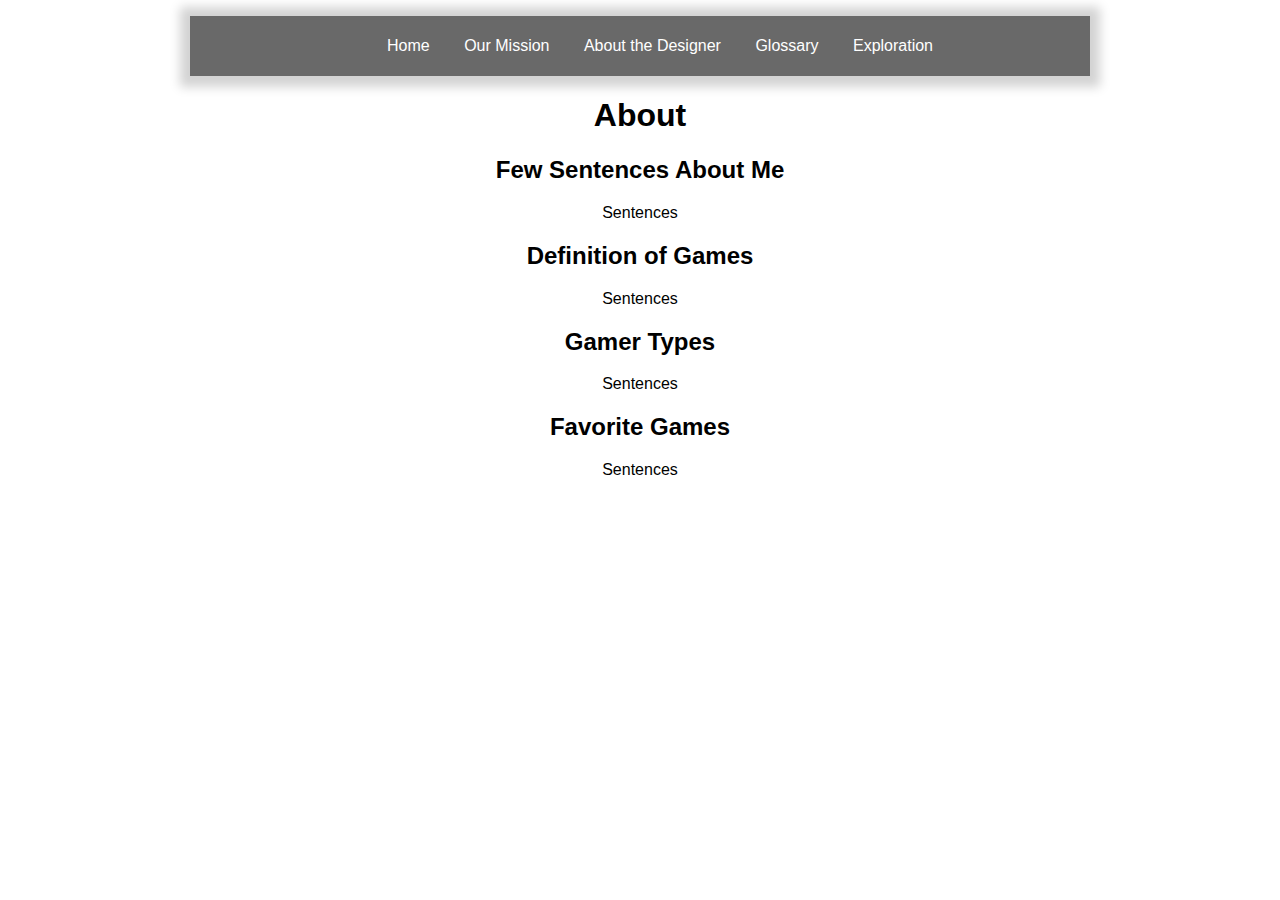
<file: about.html>
<!DOCTYPE html>
<html lang="en">
  <head>
    <meta charset="UTF-8">
    <meta name="viewport" content="width=device-width, initial-scale=1.0">
    <meta name="author" content="Insert Your Name Here">
    <title>Insert Title for this Page Here</title>
    <link rel="stylesheet" href="style.css">
    
  </head>
  <body>
  <nav id="topNav">
    <ul>
       <li> <a href="index.html">Home</a> </li>
       <li> <a href="mission.html">Our Mission</a> </li>
       <li> <a href="about.html">About the Designer</a> </li>
       <li> <a href="glossary.html">Glossary</a> </li>
       <li> <a href="explorations.html">Exploration</a> </li>
    </ul>
   </nav>
    <center>
      <h1>
        About
      </h1>
      <h2>
        Few Sentences About Me
      </h2>
      <p>
        Sentences
      </p>
      <h2>
        Definition of Games
      </h2>
      <p>
        Sentences
      </p>
      <h2>
        Gamer Types
      </h2>
      <p>
        Sentences
      </p>
      <h2>
        Favorite Games
      </h2>
      <p>
        Sentences
      </p>
    </center>

  </body>
</html>
</file>
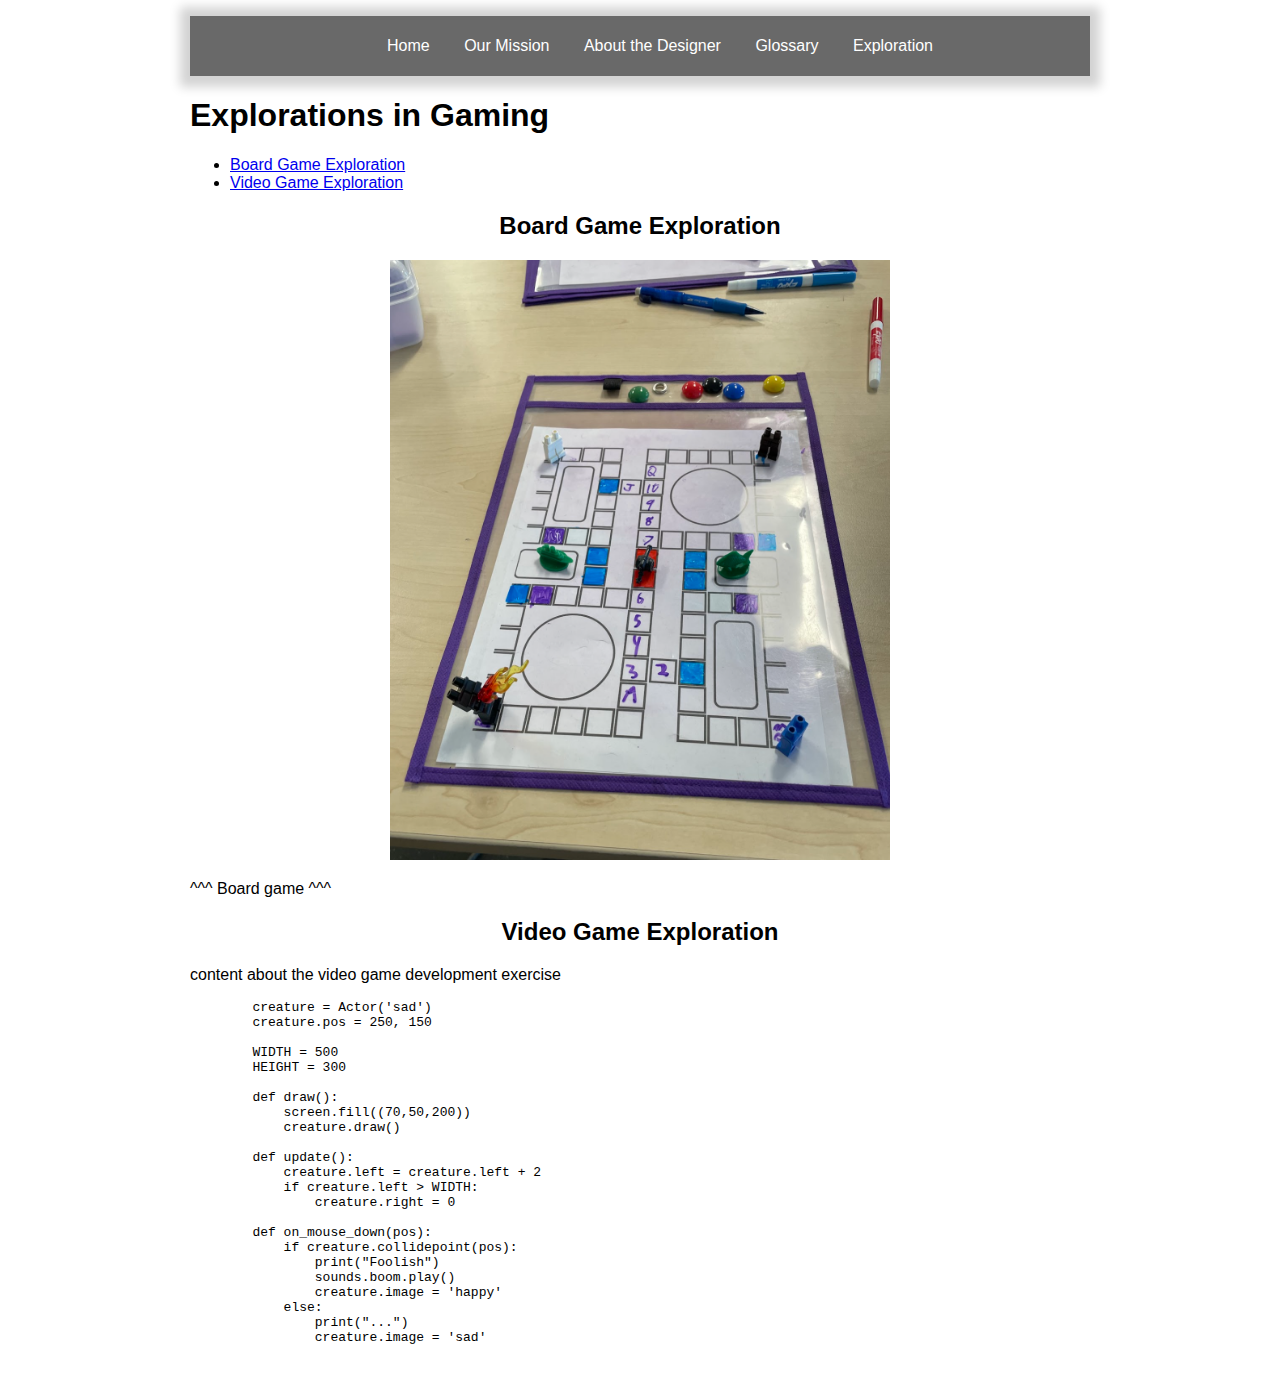
<file: explorations.html>
<!DOCTYPE html>
<html lang="en">
  <head>
    <meta charset="UTF-8">
    <meta name="viewport" content="width=device-width, initial-scale=1.0">
    <meta name="author" content="Matthew Jones">
    <title>Explorations</title>
    <link rel="stylesheet" href="style.css">
    
  </head>
  <body>

    <nav id="topNav">
      <ul>
        <li> <a href="index.html">Home</a> </li>
        <li> <a href="mission.html">Our Mission</a> </li>
        <li> <a href="about.html">About the Designer</a> </li>
        <li> <a href="glossary.html">Glossary</a> </li>
        <li> <a href="explorations.html">Exploration</a> </li>
      </ul>
    </nav>
      <h1>Explorations in Gaming</h1>

      <ul>
         <li><a href="#board">Board Game Exploration</a></li>
         <li><a href="#video">Video Game Exploration</a></li>
      </ul>
      
      <h2 id="board">Board Game Exploration</h2>
      <center>  
        <img src="BoardGame.png" alt="The Board Game" width="500" height="600">
      </center>
      <p>^^^ Board game ^^^</p>
      
      <h2 id ="video">Video Game Exploration</h2>
      <p>content about the video game development exercise</p>
      <pre>
        creature = Actor('sad')
        creature.pos = 250, 150

        WIDTH = 500
        HEIGHT = 300

        def draw():
            screen.fill((70,50,200))
            creature.draw()

        def update():
            creature.left = creature.left + 2
            if creature.left > WIDTH:
                creature.right = 0

        def on_mouse_down(pos):
            if creature.collidepoint(pos):
                print("Foolish")
                sounds.boom.play()
                creature.image = 'happy'
            else:
                print("...")
                creature.image = 'sad'
      </pre>
  </body>
</html>
</file>
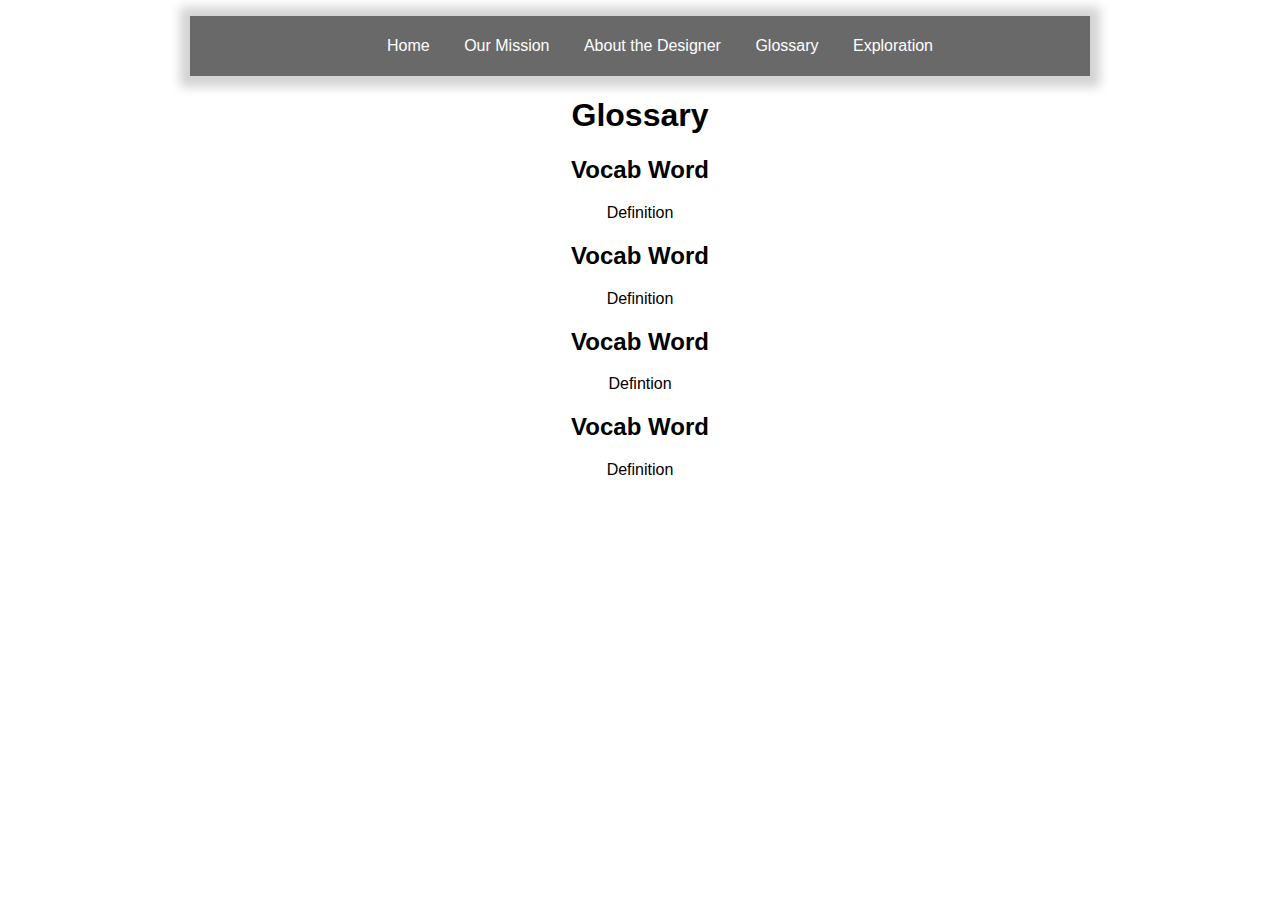
<file: glossary.html>
<!DOCTYPE html>
<html lang="en">
  <head>
    <meta charset="UTF-8">
    <meta name="viewport" content="width=device-width, initial-scale=1.0">
    <meta name="author" content="Matthew Jones">
    <title>Glossary</title>
    <link rel="stylesheet" href="style.css">
    
  </head>
  <body>

    <nav id="topNav">
      <ul>
        <li> <a href="index.html">Home</a> </li>
        <li> <a href="mission.html">Our Mission</a> </li>
        <li> <a href="about.html">About the Designer</a> </li>
        <li> <a href="glossary.html">Glossary</a> </li>
        <li> <a href="explorations.html">Exploration</a> </li>
      </ul>
    </nav>
    <center>
      <h1>Glossary</h1>

      <h2>Vocab Word</h2>

      <p>
        Definition
      </p>

      <h2>Vocab Word</h2>

      <p>
        Definition
      </p>

      <h2>Vocab Word</h2>

      <p>
        Defintion
      </p>

      <h2>Vocab Word</h2>

      <p>
        Definition
      </p>
    </center>
        
  </body>
</html>
</file>
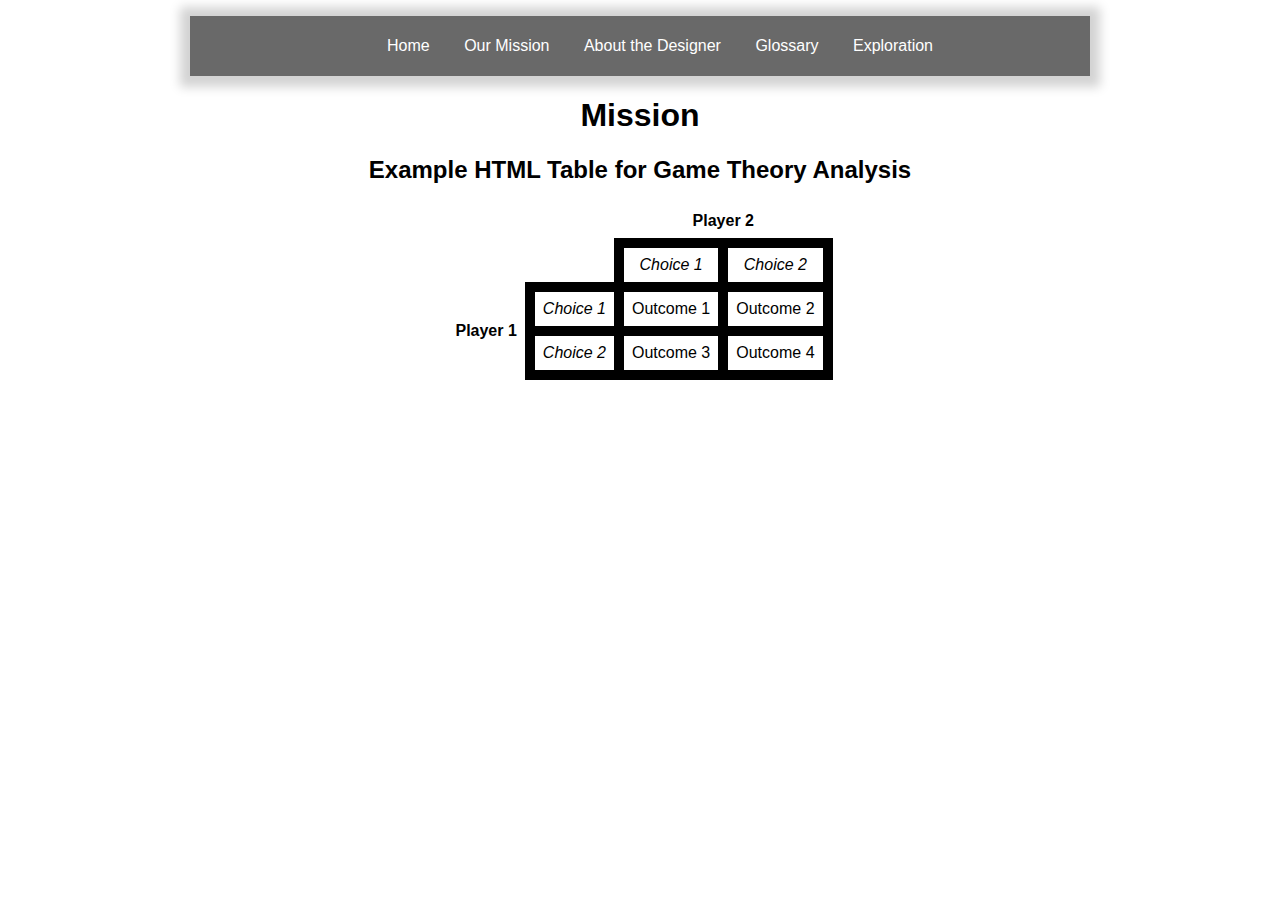
<file: mission.html>
<!DOCTYPE html>
<html lang="en">
  <head>
    <meta charset="UTF-8">
    <meta name="viewport" content="width=device-width, initial-scale=1.0">
    <meta name="author" content="Insert Your Name Here">
    <title>Insert Title for this Page Here</title>
    <link rel="stylesheet" href="style.css">
    
  </head>
  <body>
  <nav id="topNav">
    <ul>
       <li> <a href="index.html">Home</a> </li>
       <li> <a href="mission.html">Our Mission</a> </li>
       <li> <a href="about.html">About the Designer</a> </li>
       <li> <a href="glossary.html">Glossary</a> </li>
       <li> <a href="explorations.html">Exploration</a> </li>
    </ul>
   </nav>
    <center>
      <h1>Mission</h1>
    </center>
<h2>Example HTML Table for Game Theory Analysis</h2>
<table>
	<tr> 
		<th colspan="2" rowspan="2"><!--intentionally empty--></th>
		<th colspan="2">Player 2</th> 
	</tr>
	<tr>
		<td class="choice">Choice 1</td>
		<td class="choice">Choice 2</td>
	</tr>
	<tr>
		<th rowspan="2">Player 1</th>
		<td class="choice">Choice 1</td>
		<td class="outcome">Outcome 1</td>
		<td class="outcome">Outcome 2</td>
	</tr>
	<tr>
		<td class="choice">Choice 2</td>
		<td class="outcome">Outcome 3</td>
		<td class="outcome">Outcome 4</td>
	</tr>
</table>
    
  </body>
</html>
</file>
<file: style.css>
#topNav {
  background: dimgray;
  box-shadow: 0px 1px 10px 10px lightgray;
    /* offset-x | offset-y | blur-radius | spread-radius | color */
  height: 60px;
  text-align: center;
  width: 100%;
}
#topNav li {
  display: inline;
}
#topNav a {
  color: white;
  display: inline-block;
  height: 60px;
  line-height: 60px;
  margin: 0px;
  padding: 0px 15px;  /*  top/bottom | left/right  */
  text-decoration: none;
  transition: color 0.3s ease-in;  /*  property | time | method  */
}
#topNav a:hover {
  color: lime;
}

body {
  font-family: Helvetica;
  max-width: 900px;
  margin-left: auto;
  margin-right: auto;
}

h2 {
  text-align: center;
}

table {
  text-align: center;
  border-collapse: collapse;
  margin-left: auto;
  margin-right: auto;
}

th, td {
  padding: 8px;
}

td {
  border: 10px solid;
}

.choice {
  font-style: italic;
}
</file>
